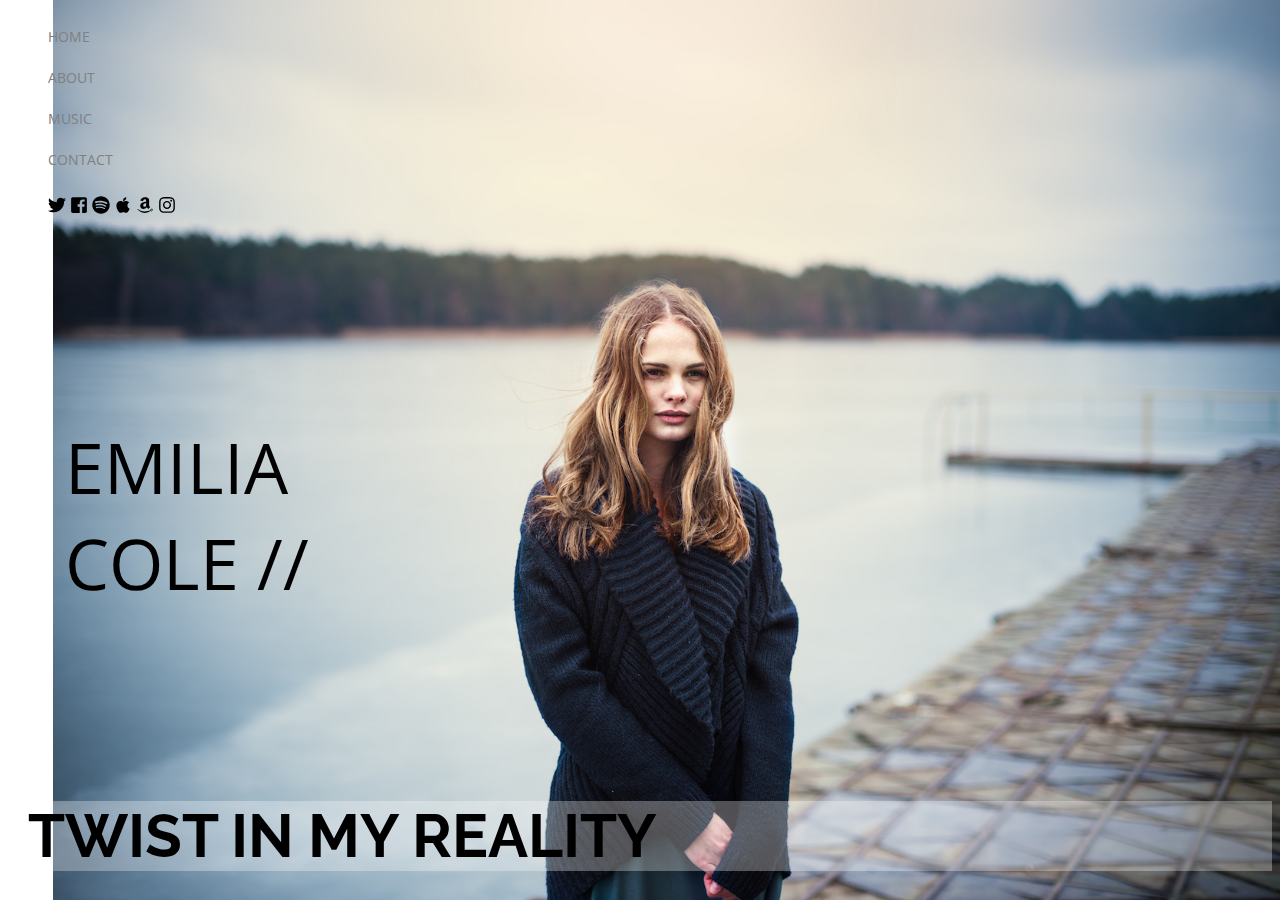
<file: index.html>
<!DOCTYPE html>
<html>
  <head>
    <meta charset="utf-8">
    <link rel="stylesheet" href="css/styles-home.css">
    <link href="https://fonts.googleapis.com/css?family=Open+Sans|Raleway:400,700|Work+Sans" rel="stylesheet">
    <title>Home</title>
  </head>
  <body>

    <ul class="navbar">
      <li><a href="index.html">Home</a></li>
      <li><a href="about.html">About</a></li>
      <li><a href="music.html">Music</a></li>
      <li><a href="contact.html">Contact</a></li>
    </ul>
    <ul class="social">
      <li><a href="https://twitter.com/" target="_blank"><img src="img/twitter.svg" alt="twitter"></a></li>
      <li><a href="https://facebook.com/" target="_blank"><img src="img/facebook.svg" alt="facebook"></a></li>
      <li><a href="https://spotify.com/" target="_blank"><img src="img/spotify.svg" alt="spotify"></a></li>
      <li><a href="https://apple.com/" target="_blank"><img src="img/apple.svg" alt="apple"></a></li>
      <li><a href="https://amazon.com/" target="_blank"><img src="img/amazon.svg" alt="amazon"></a></li>
      <li><a href="https://instagram.com/" target="_blank"><img src="img/instagram.svg" alt="instagram"></a></li>
    </ul>
    <p class="emilia">Emilia<br>
    Cole //</p>
    <h1>Twist in my reality</h1>

  </body>
</html>
</file>
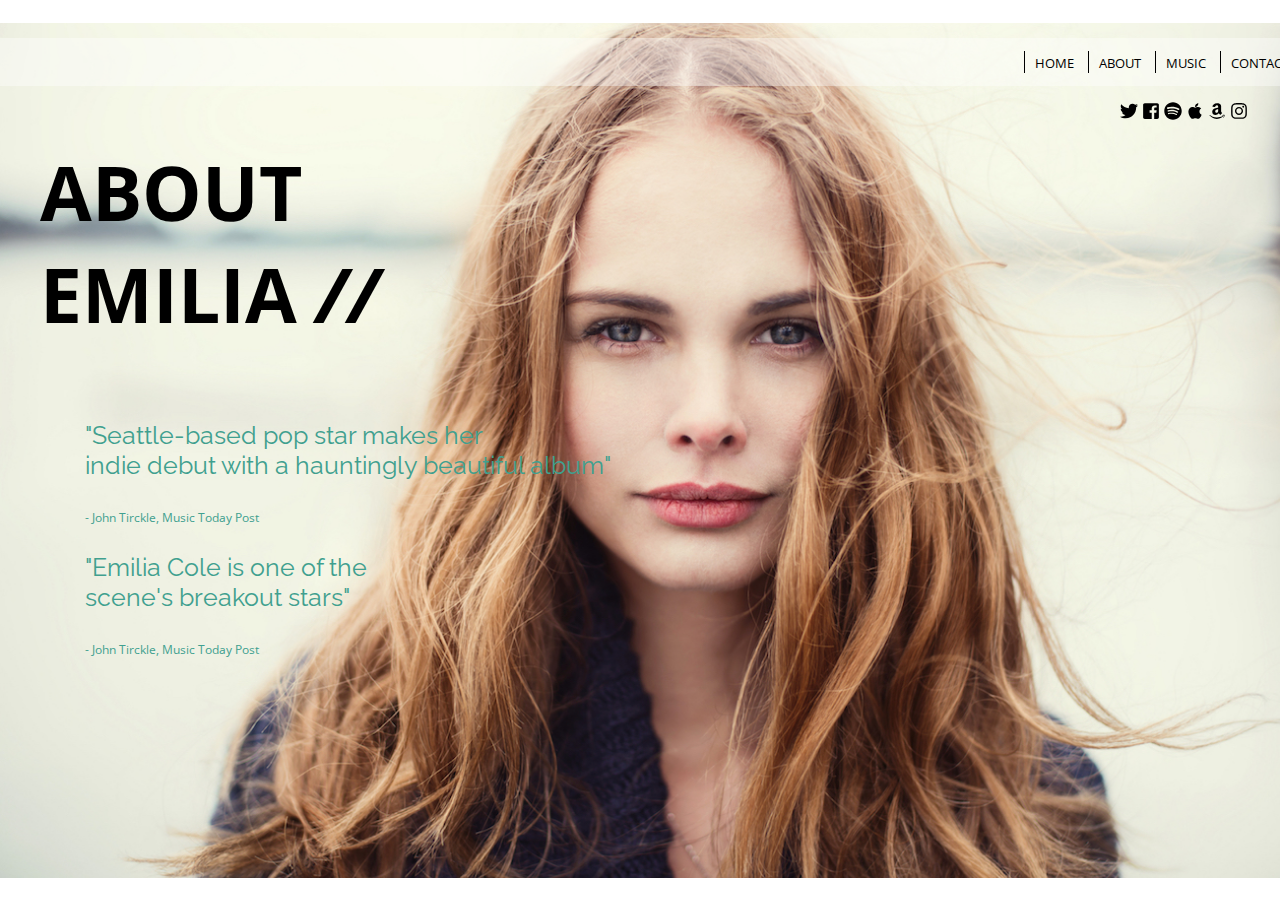
<file: about.html>
<!DOCTYPE html>
<html lang="en" dir="ltr">
  <head>
    <meta charset="utf-8">
    <link rel="stylesheet" href="css/styles-about.css">
    <link href="https://fonts.googleapis.com/css?family=Open+Sans|Raleway:400,700|Work+Sans" rel="stylesheet">
    <title>About</title>
  </head>
  <body>

    <ul class="navbar">
      <span><li><a href="index.html">Home</a></li></span>
      <span><li><a href="about.html">About</a></li></span>
      <span><li><a href="music.html">Music</a></li></span>
      <span><li><a href="contact.html">Contact</a></li></span>
      
    </ul>

    <ul class="social">
      <li><a href="https://twitter.com/" target="_blank"><img src="img/twitter.svg" alt="twitter"></a></li>
      <li><a href="https://facebook.com/" target="_blank"><img src="img/facebook.svg" alt="facebook"></a></li>
      <li><a href="https://spotify.com/" target="_blank"><img src="img/spotify.svg" alt="spotify"></a></li>
      <li><a href="https://apple.com/" target="_blank"><img src="img/apple.svg" alt="apple"></a></li>
      <li><a href="https://amazon.com/" target="_blank"><img src="img/amazon.svg" alt="amazon"></a></li>
      <li><a href="https://instagram.com/" target="_blank"><img src="img/instagram.svg" alt="instagram"></a></li>
    </ul>

  <div class="text">
    <p id="about">About<br> Emilia <em>//</em></p>
    <p>"Seattle-based pop star makes her<br> indie debut with a hauntingly beautiful album"</p>
    <small>- John Tirckle, Music Today Post</small>
    <p>"Emilia Cole is one of the<br> scene's breakout stars"</p>
    <small>- John Tirckle, Music Today Post</small>
    </div>
  </body>
</html>
</file>
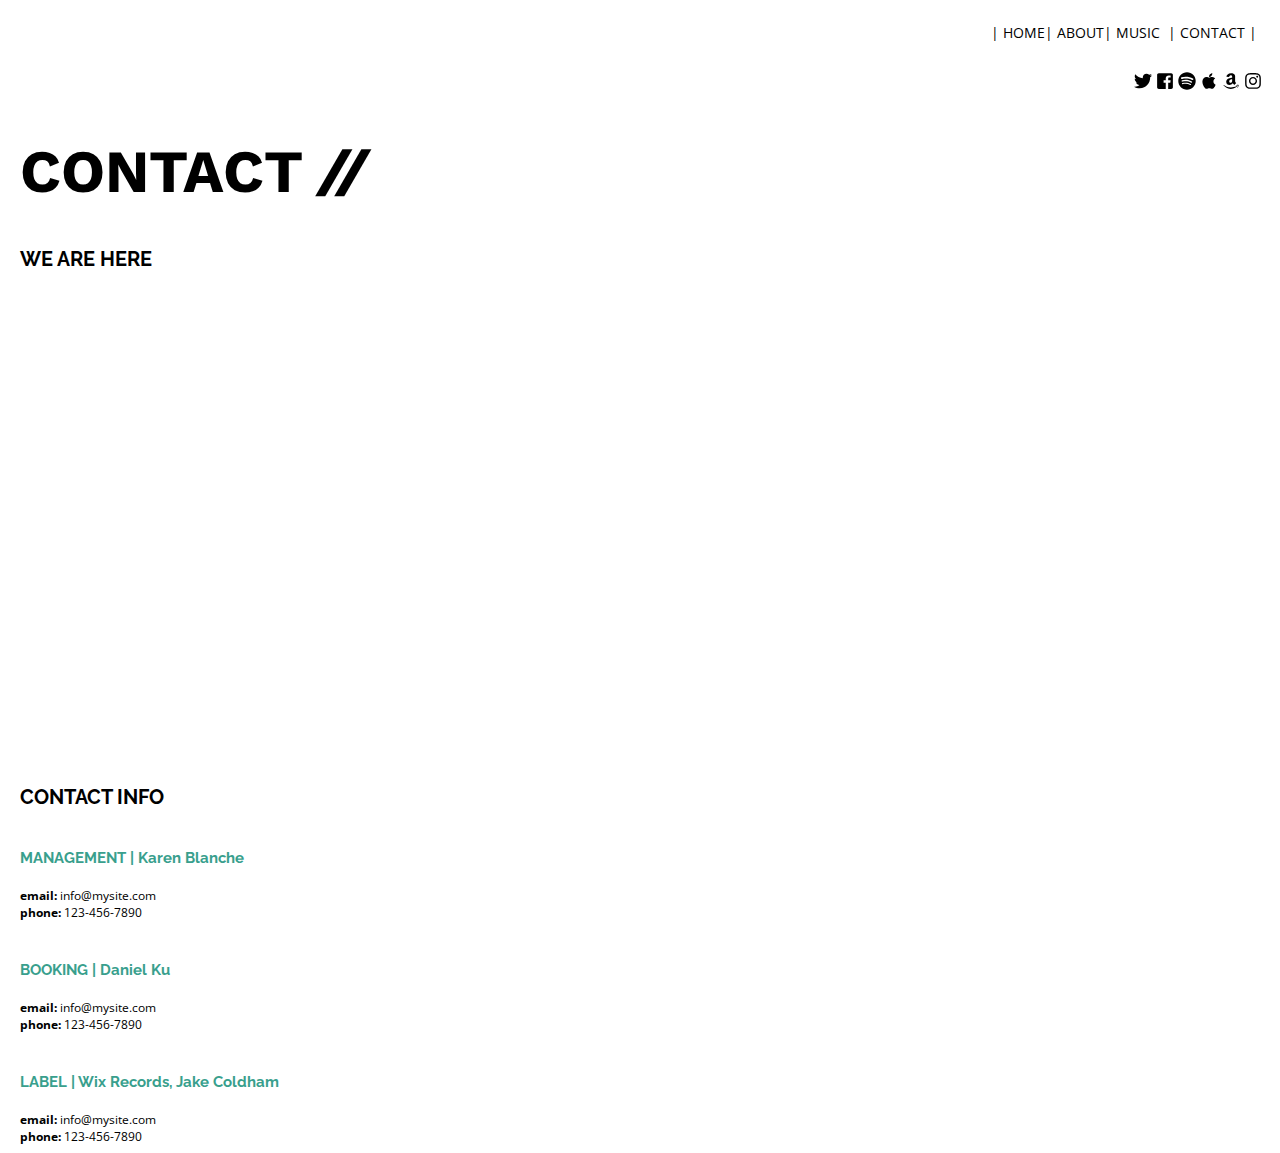
<file: contact.html>
<!DOCTYPE html>
<html lang="en" dir="ltr">
  <head>
    <meta charset="utf-8">
    <link rel="stylesheet" href="css/styles-contact.css">
    <link href="https://fonts.googleapis.com/css?family=Open+Sans|Raleway:400,700|Work+Sans" rel="stylesheet">
    <title>Contact</title>
  </head>
  <body>
    <header id="top">

      <ul class="navbar">
        <li><a href="contact.html">| Contact |</a></li>
        <li><a href="music.html">| Music  </a></li>
        <li><a href="about.html">| About  </a></li>
        <li><a href="index.html">| Home  </a></li>
      </ul>
      <ul class="social">
        <li><a href="https://twitter.com/" target="_blank"><img src="img/twitter.svg" alt="twitter"></a></li>
        <li><a href="https://facebook.com/" target="_blank"><img src="img/facebook.svg" alt="facebook"></a></li>
        <li><a href="https://spotify.com/" target="_blank"><img src="img/spotify.svg" alt="spotify"></a></li>
        <li><a href="https://apple.com/" target="_blank"><img src="img/apple.svg" alt="apple"></a></li>
        <li><a href="https://amazon.com/" target="_blank"><img src="img/amazon.svg" alt="amazon"></a></li>
        <li><a href="https://instagram.com/" target="_blank"><img src="img/instagram.svg" alt="instagram"></a></li>
      </ul>
    </header>
    <h1>CONTACT <em>//</em></h1>
    <h3>WE ARE HERE</h3>
    <iframe src="https://www.google.com/maps/embed?pb=!1m18!1m12!1m3!1d317718.69319292053!2d-0.3817765050863085!3d51.528307984912544!2m3!1f0!2f0!3f0!3m2!1i1024!2i768!4f13.1!3m3!1m2!1s0x47d8a00baf21de75%3A0x52963a5addd52a99!2sLondon%2C+UK!5e0!3m2!1sen!2sar!4v1551245359297" width="100%" height="450" frameborder="0" style="border:0" allowfullscreen></iframe>
    <h3>CONTACT INFO</h3>
    <h4>MANAGEMENT | Karen Blanche</h4>
    <p><a href="mailto:info@mysite.com"><strong>email:</strong><a> info@mysite.com</p>
    <p><strong>phone:</strong> 123-456-7890</p>
    <h4>BOOKING | Daniel Ku</h4>
    <p><a href="mailto:info@mysite.com"><strong>email:</strong><a> info@mysite.com</p>
    <p><strong>phone:</strong> 123-456-7890</p>
    <h4>LABEL | Wix Records, Jake Coldham</h4>
    <p><a href="mailto:info@mysite.com"><strong>email:</strong><a> info@mysite.com</p>
    <p><strong>phone:</strong> 123-456-7890</p>

  </body>
</html>
</file>
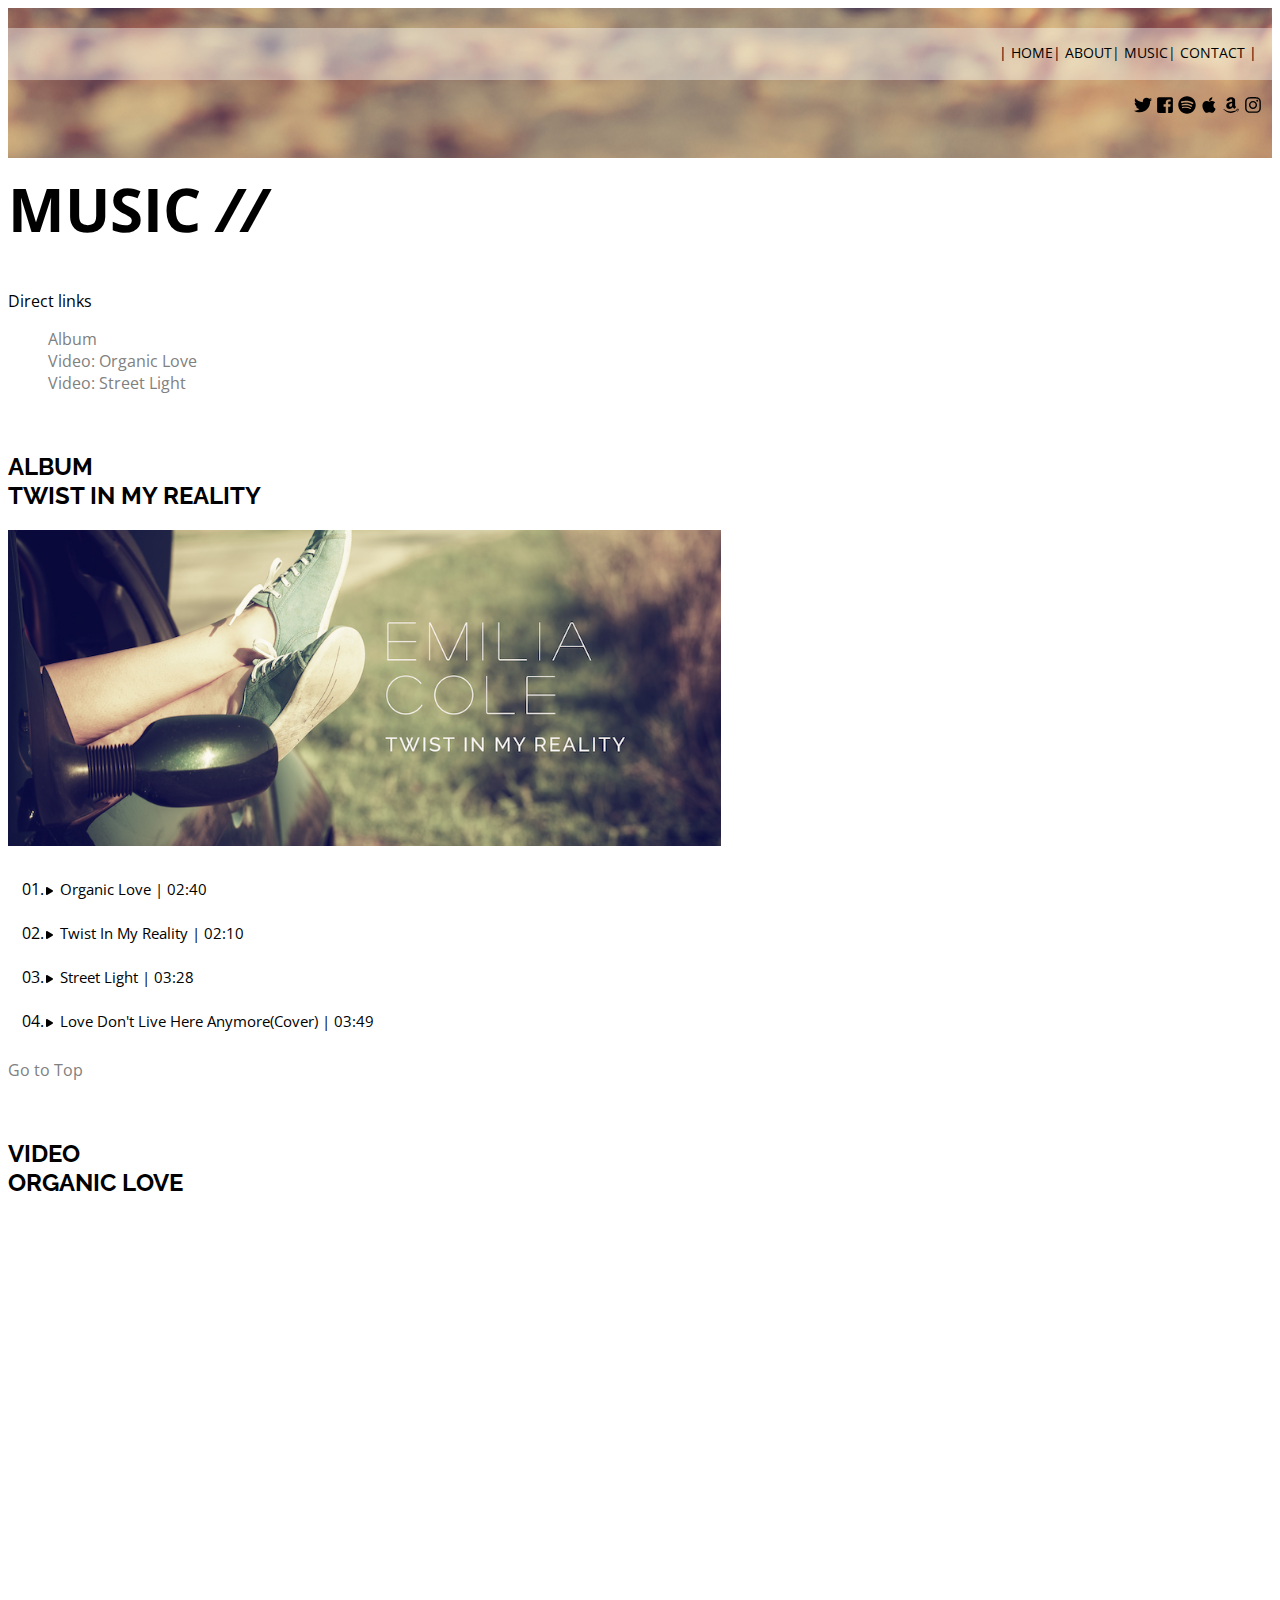
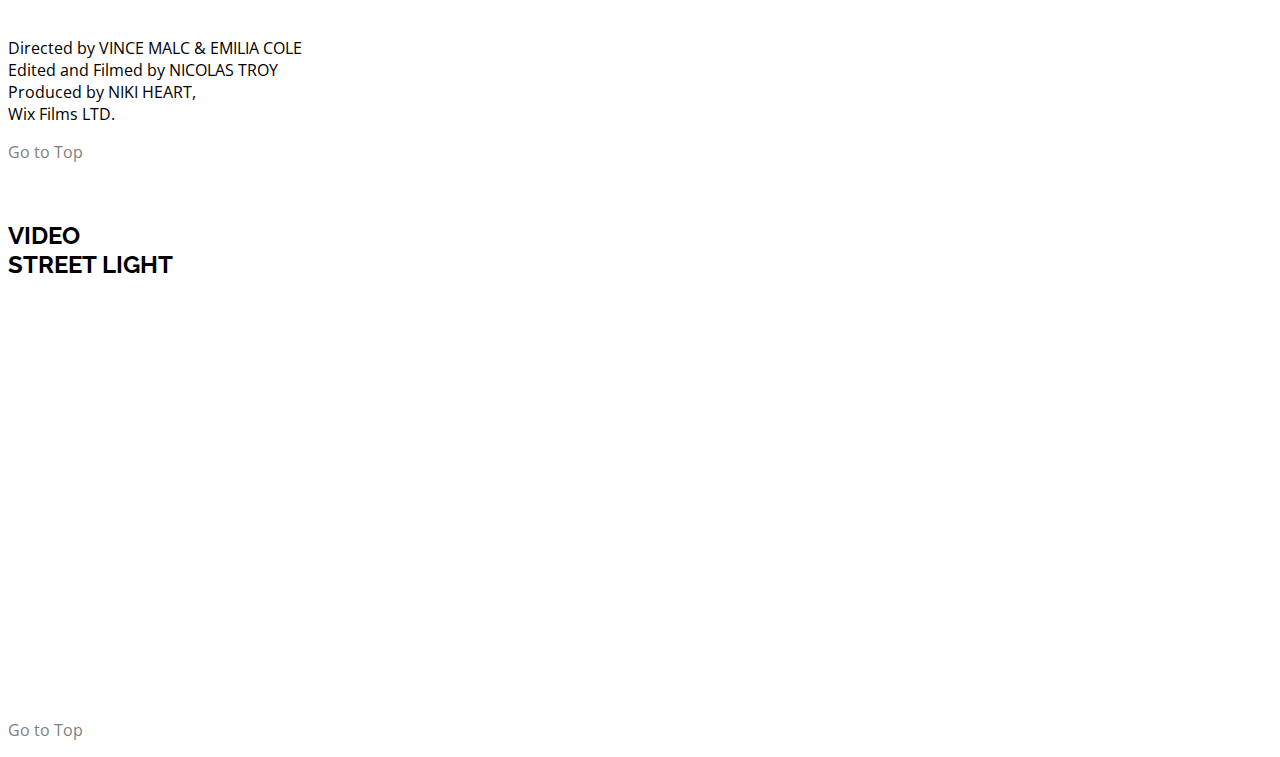
<file: music.html>
<!DOCTYPE html>
<html lang="en" dir="ltr">
  <head>
    <meta charset="utf-8">
    <link rel="stylesheet" href="css/styles-music.css">
    <link href="https://fonts.googleapis.com/css?family=Open+Sans|Raleway:400,700|Work+Sans" rel="stylesheet">
    <title>Music</title>
  </head>
  <body>
    <header id="top">

      <ul class="navbar">
        <li><a href="contact.html">| Contact |</a></li>
        <li><a href="music.html">| Music  </a></li>
        <li><a href="about.html">| About  </a></li>
        <li><a href="index.html">| Home  </a></li>
      </ul>
      <ul class="social">
        <li><a href="https://twitter.com/" target="_blank"><img src="img/twitter.svg" alt="twitter"></a></li>
        <li><a href="https://facebook.com/" target="_blank"><img src="img/facebook.svg" alt="facebook"></a></li>
        <li><a href="https://spotify.com/" target="_blank"><img src="img/spotify.svg" alt="spotify"></a></li>
        <li><a href="https://apple.com/" target="_blank"><img src="img/apple.svg" alt="apple"></a></li>
        <li><a href="https://amazon.com/" target="_blank"><img src="img/amazon.svg" alt="amazon"></a></li>
        <li><a href="https://instagram.com/" target="_blank"><img src="img/instagram.svg" alt="instagram"></a></li>
      </ul>
      </header>

  <h1 id="music">Music <em>//</em></h1>
  <p>Direct links</p>
  <ul class="anchors">
    <li><a href="#albuum">Album</a></li>
    <li><a href="#video1">Video: Organic Love</a></li>
    <li><a href="#video2">Video: Street Light</a></li>
  </ul>
  <br>
  <h2 id="album">Album<br>Twist in my Reality</h2>
  <img class="cover" src="img/emilia-play-list.png" alt="album-cover">
  <ol class="tracks">
    <li>
      <ul class="play">
        <li>organic love | 02:40</li>
      </ul>
    </li>
    <li>
      <ul class="play">
        <li>twist in my reality | 02:10</li>
      </ul>
    </li>
    <li>
      <ul class="play">
        <li>street light | 03:28</li>
      </ul>
    </li>
    <li>
      <ul class="play">
        <li>love don't live here anymore(cover) | 03:49</li>
      </ul>
    </li>
  </ol>
  <p><a href="#top">Go to Top</a></p>
  <br>
  <h2 id="video1">Video<br>Organic Love</h2>
  <iframe src="https://player.vimeo.com/video/135166028" width="709" height="399" frameborder="0" webkitallowfullscreen mozallowfullscreen allowfullscreen></iframe>
  <p>Directed by VINCE MALC & EMILIA COLE <br>
  Edited and Filmed by NICOLAS TROY<br>
  Produced by NIKI HEART,<br>
  Wix Films LTD.</p>
  <p><a href="#top">Go to Top</a></p>
  <br>
  <h2 id="video2">Video<br>Street Light</h2>
  <iframe src="https://player.vimeo.com/video/134861419" width="709" height="399" frameborder="0" webkitallowfullscreen mozallowfullscreen allowfullscreen></iframe>
  <p><a href="#top">Go to Top</a></p>
  </body>
</html>
</file>
<file: css/styles-home.css>
body{
  background-image: url("../img/emilia-home.jpg");
  background-repeat: no-repeat;
  background-position: right;
  background-size: 78.3%;
  font-family: 'Open Sans', sans-serif;
  background-attachment: fixed;
  background-size: contain;
}



.emilia{
  font-family: 'Open Sans', sans-serif;
  font-size: 70px;
  text-transform: uppercase;
  margin-left: 57px;
  margin-top: 200px;

}

.navbar li{
  list-style: none;
  line-height: 40px;
}

.navbar a{
  text-decoration: none;
  color:grey;
  font-family: 'Open Sans', sans-serif;
  text-transform: uppercase;
  font-size: 14px;
}

.social img{
  height: 18px;
  width: 18px;
}
.social li{
  list-style: none;
  display: inline;
}

h1 {
  margin-top: 190px;
  text-transform: uppercase;
  font-family: 'Raleway', sans-serif;
  margin-left: 20px;
  font-size: 60px;
  background-color: rgba(255,255,255,0.3);

}
</file>
<file: css/styles-about.css>
body{
  background-image: url("../img/emilia-about.jpg");
  background-repeat: no-repeat;
  background-position: right;
  background-size: 75.5%;
  font-family: 'Open Sans', sans-serif;
  background-attachment: fixed;
  background-size: contain;
  margin: 0 auto;
}

span{
  left:81%;
  position: relative;
  border-left: 1px solid;
}

span:nth-child(4){
  border-right: 1px solid;
}

.navbar{

  width: 100%;
  background-color: rgba(255, 255, 255, 0.4);
  padding: 1%;
  margin-top: 3%;
  margin-bottom: 0;
  float: right;



}

.navbar li{

  list-style: none;
  display: inline;
  padding: 0px 10px 0px 10px;
}



.navbar a {
  text-decoration: none;
  color: #000;
  text-transform: uppercase;
  font-size: 80%;
  font-family: 'Open Sans', sans-serif;
  text-align: center;

}

.social img{
  height: 18px;
  width: 18px;
}

.social{

  float: right;
  clear:right;
  margin-right: 2.5%;
}

.social li{

  list-style: none;
  display: inline;
}

#about{
  text-transform: uppercase;
  font-family: 'Open Sans', sans-serif;
  font-weight: bold;
  margin-left: 40px;
  margin-top: 290px;
  font-size: 75px;
  color:black;
  clear:both;

}

p{

  color: #40A08F;
  margin-left: 85px;
  font-family: 'Raleway', sans-serif;
  font-size: 25px;

}

small{
  color: #40A08F;
  font-size: 12px;
  margin-left: 85px;
}
</file>
<file: css/styles-contact.css>
body{
  margin-left: 20px;
}

.navbar{
  clear:both;
  display: block;
  background-color: rgba(255, 255, 255, 0.4);
  padding: 15px;
  margin: 0;
}

.navbar li{

  list-style: none;
  display: inline;
  padding: 0px 10px 0px 10px;
}

.navbar a {
  text-decoration: none;
  color: #000;
  text-transform: uppercase;
  font-size: 14px;
  font-family: 'Open Sans', sans-serif;
  float: right;
  padding: : 0 10px;
}
.social{
  margin-left: 0;
  float: right;
  clear: both;
  padding-right: 10px

}
.social img{
  height: 18px;
  width: 18px;
}

.social li {
  list-style: none;
  display: inline;
}

h1{
  margin-top: 80px;
  font-family: 'Work Sans', sans-serif;
  font-size: 60px
}

h3{
  font-family: 'Raleway', sans-serif;
  font-size: 20px
}

h4 {
  font-family: 'Raleway', sans-serif;
  color: #399F8D;
  font-size: 15px;
  margin-top: 40px;

}
p{
  font-family: 'Open Sans', sans-serif;

  font-size: 12px;
  margin: 0;
}

p a{
  text-decoration: none;
  color: black;
}

iframe{
  margin-bottom: 20px;
}
</file>
<file: css/styles-music.css>
body{
  font-family: 'Open Sans', sans-serif;
}

a{
  text-decoration: none;
  color:grey;
}

header{
  background-image: url("../img/emilia-music-top.jpg");
  background-repeat: no-repeat;
  background-size: cover;
  margin: 0;
  padding-top: 20px;
  height: 130px;

}

.navbar{
  clear:right;
  display: block;
  background-color: rgba(255, 255, 255, 0.4);
  padding: 15px;
  margin: 0;
}

.navbar li{

  list-style: none;
  display: inline;
  padding: 0px 10px 0px 10px;
}

.navbar a {
  text-decoration: none;
  color: #000;
  text-transform: uppercase;
  font-size: 14px;
  font-family: 'Open Sans', sans-serif;
  float: right;
  padding: : 0 10px;
}
.social{
  margin-left: 0;
  float: right;
  padding-right: 10px

}
.social img{
  height: 18px;
  width: 18px;
}

.social li {
  list-style: none;
  display: inline;
}

.tracks{
  list-style: decimal-leading-zero;

}

.play{
  list-style-image: url("../img/play.svg");
  padding: 12px;
  font-size: 15px;
}

.play li{
  text-transform: capitalize;

}

.cover{
  width: 713px
}

#music{
  text-transform: uppercase;
  font-family: 'Open Sans', sans-serif;
  font-weight: bold;
  font-size: 60px;
  color:black;
  margin-top: 10px;

}

.anchors li{
  list-style: none;

}

h2{
  font-family: 'Raleway', sans-serif;
  text-transform: uppercase;
}
</file>
